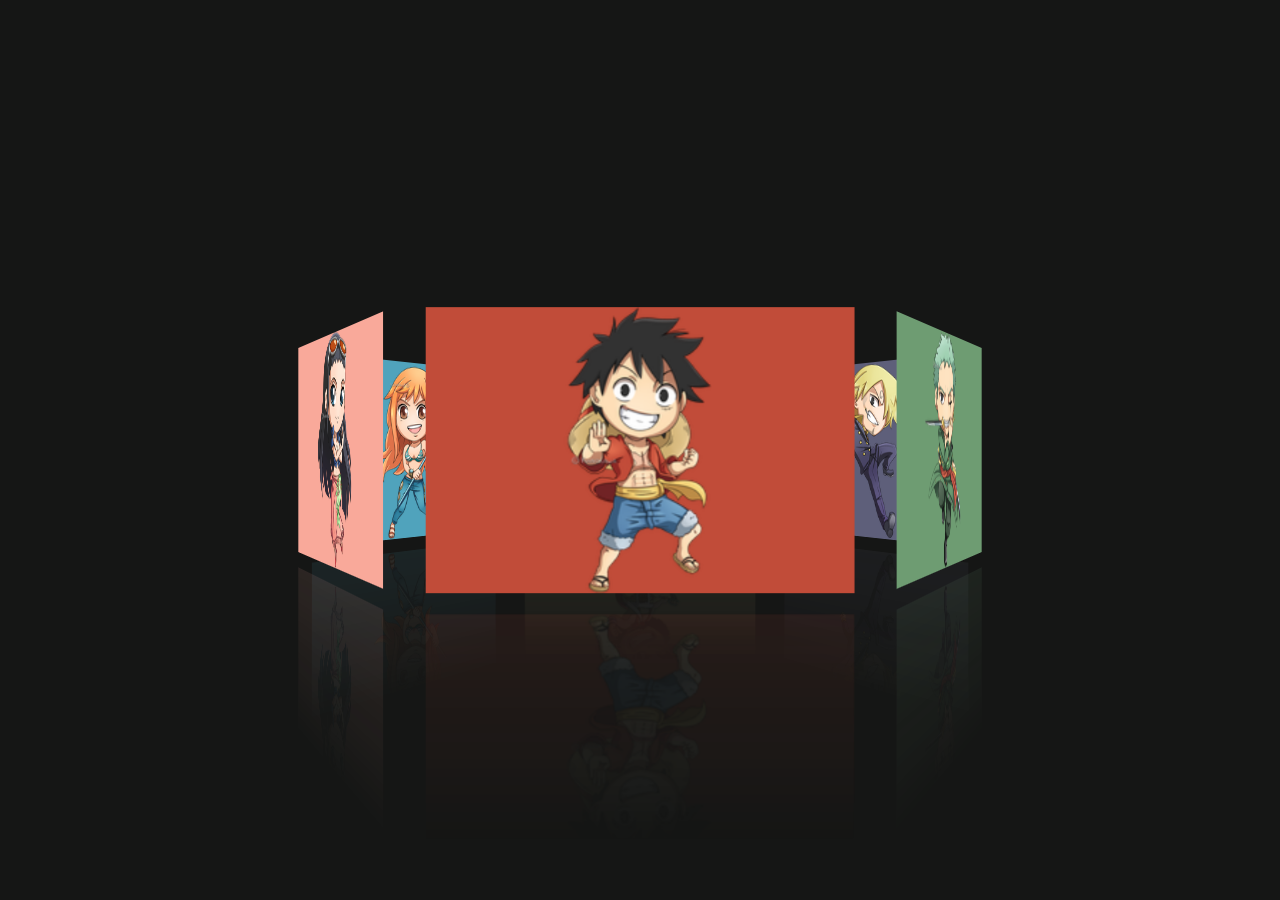
<file: 3D卡片旋转效果/index.html>
<!DOCTYPE html>
<html lang="zh-CN">
	<head>
		<meta charset="UTF-8" />
		<meta name="viewport" content="width=device-width, initial-scale=1.0" />
		<title>HTML+CSS 3D旋转木马效果</title>
		<link rel="stylesheet" href="css/index.css" />
	</head>
	<body>
		<section>
			<div><img src="images/1.png" alt="" /></div>
			<div><img src="images/2.png" alt="" /></div>
			<div><img src="images/3.png" alt="" /></div>
			<div><img src="images/4.png" alt="" /></div>
			<div><img src="images/5.png" alt="" /></div>
			<div><img src="images/6.png" alt="" /></div>
		</section>
	</body>
</html>
</file>
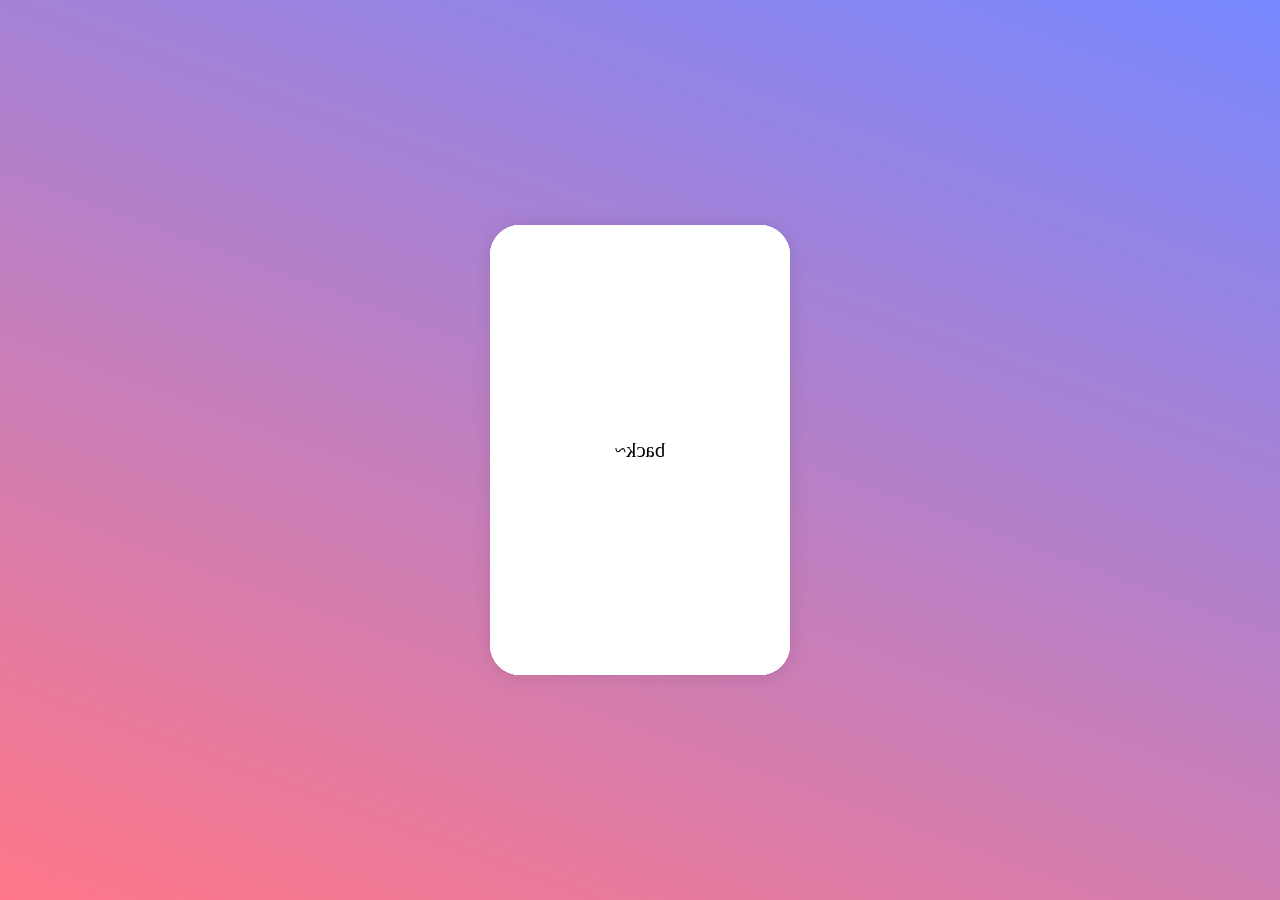
<file: 3D旋转卡片切换/index.html>
<!DOCTYPE html>
<html lang="zh-CN">
	<head>
		<meta charset="UTF-8" />
		<meta name="viewport" content="width=device-width, initial-scale=1.0" />
		<title>HTML+CSS 旋转卡片</title>
		<link rel="stylesheet" href="css/index.css" />
	</head>
	<body>
		<div class="card">
			<!-- 正面卡片 -->
			<div class="front">
				<p>font~</p>
			</div>
			<!-- 背面卡片 -->
			<div class="back">
				<p>back~</p>
			</div>
		</div>
	</body>
</html>
</file>
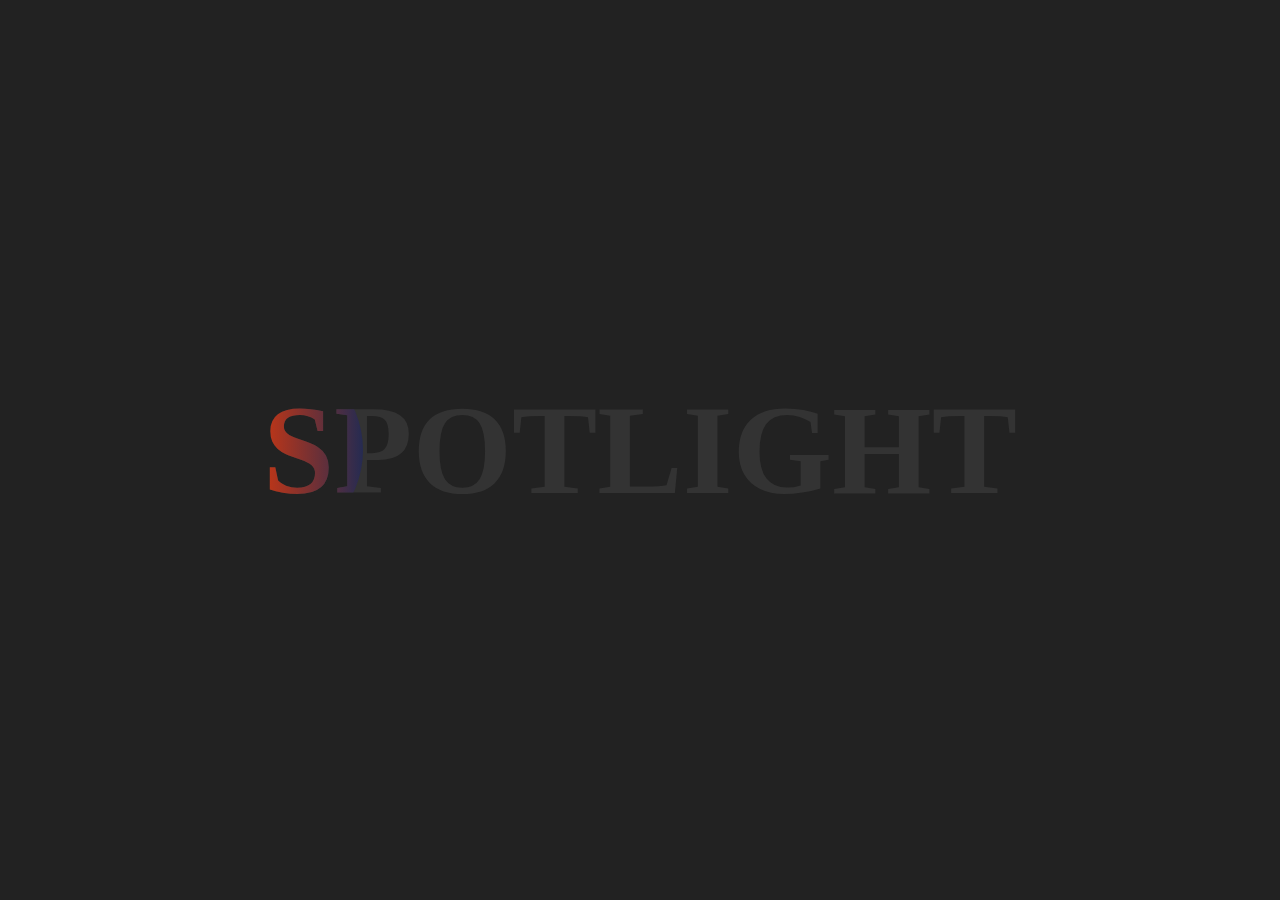
<file: 文字聚光灯效果/index.html>
<!DOCTYPE html>
<html lang="zh-CN">
  <head>
    <meta charset="UTF-8" />
    <meta name="viewport" content="width=device-width, initial-scale=1.0" />
    <title>HTML+CSS — 聚光灯</title>
    <link rel="stylesheet" href="css/index.css" />
  </head>
  <body>
    <h1>spotlight</h1>
  </body>
</html>
</file>
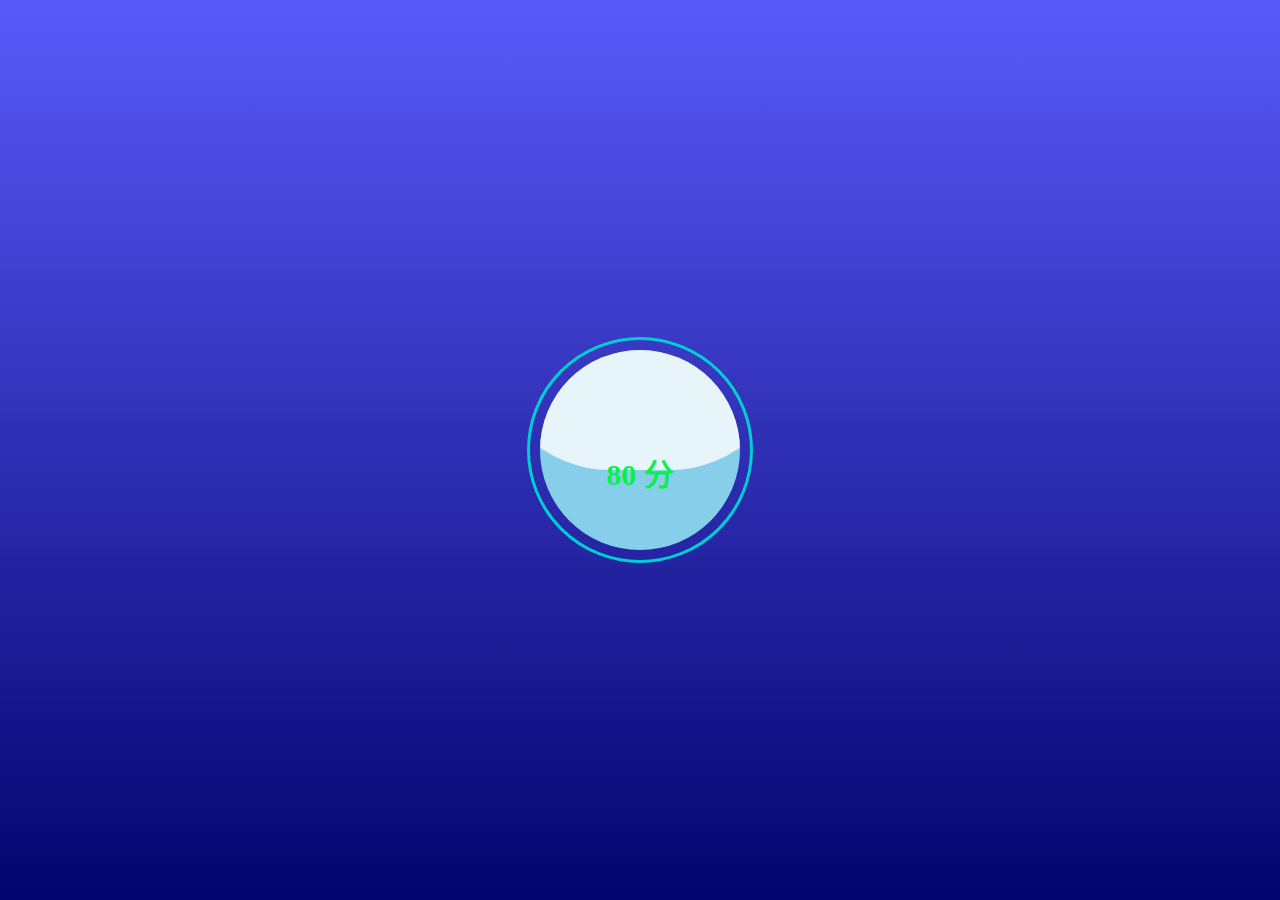
<file: 海洋球效果/index.html>
<!DOCTYPE html>
<html lang="zh-CN">
  <head>
    <meta charset="UTF-8" />
    <meta name="viewport" content="width=device-width, initial-scale=1.0" />
    <title>HTML+CSS 海洋球</title>
    <link rel="stylesheet" href="css/index.css" />
  </head>
  <body>
    <div class="container">
      <div class="mave">
        <!-- <b class="b">
              80 分
        </b> -->
      </div>
    </div>
  </body>
</html>
</file>
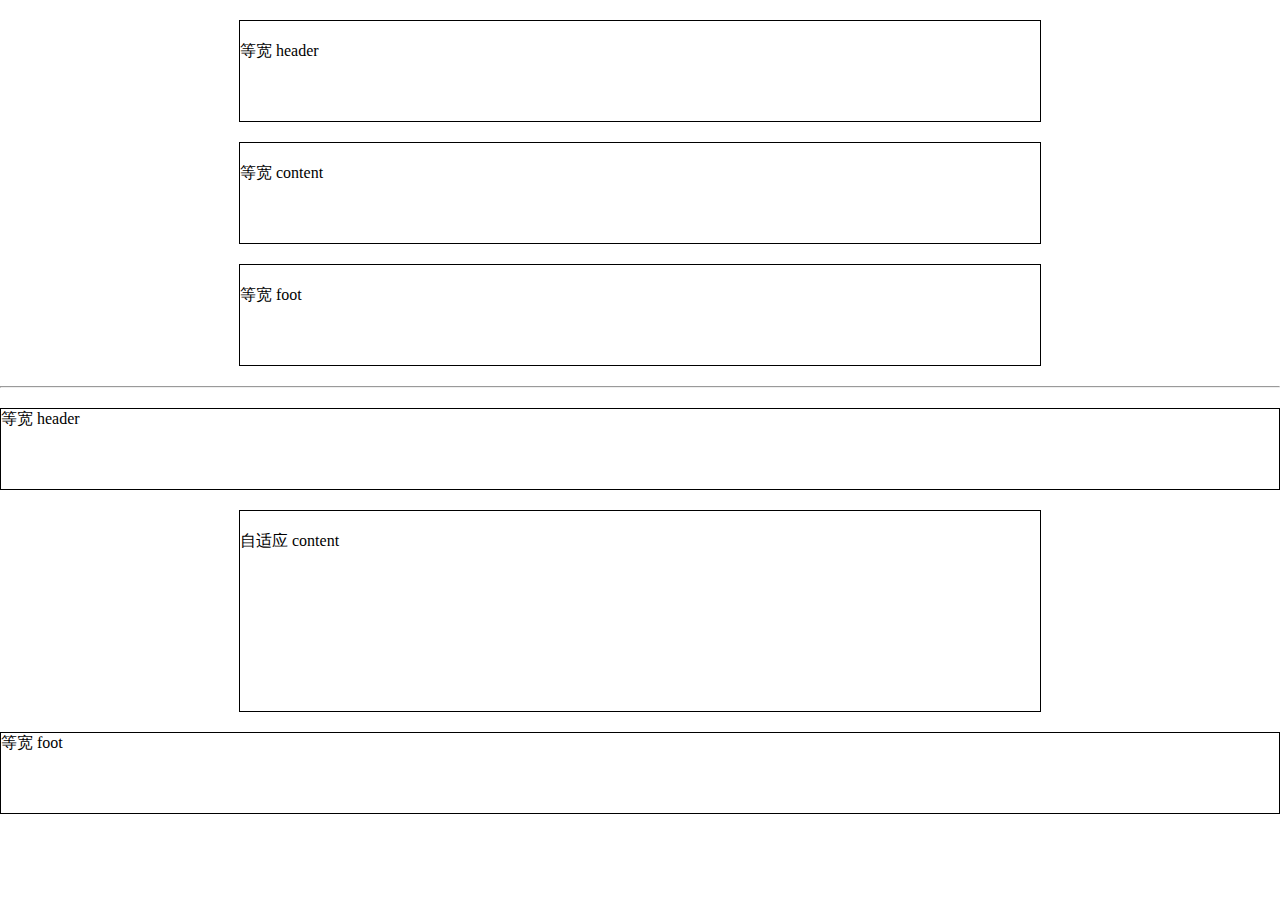
<file: CSS常用布局/单列布局/index.html>
<!DOCTYPE html>
<html lang="en">

<head>
    <meta charset="UTF-8">
    <meta name="viewport" content="width=device-width, initial-scale=1.0">
    <link rel="stylesheet" href="./index.css" />
    <title>Document</title>
</head>

<body>
<div>
    <div class="header">
       等宽 header
    </div>
    <div class="content">
        等宽 content
    </div>
    <div class="foot">
        等宽 foot
    </div>
</div>
<hr/>
<div>
    <div class="header1">
        等宽 header
     </div>
     <div class="content1">
         自适应 content
     </div>
     <div class="foot1">
         等宽 foot
     </div>
</div>


</body>

</html>
</file>
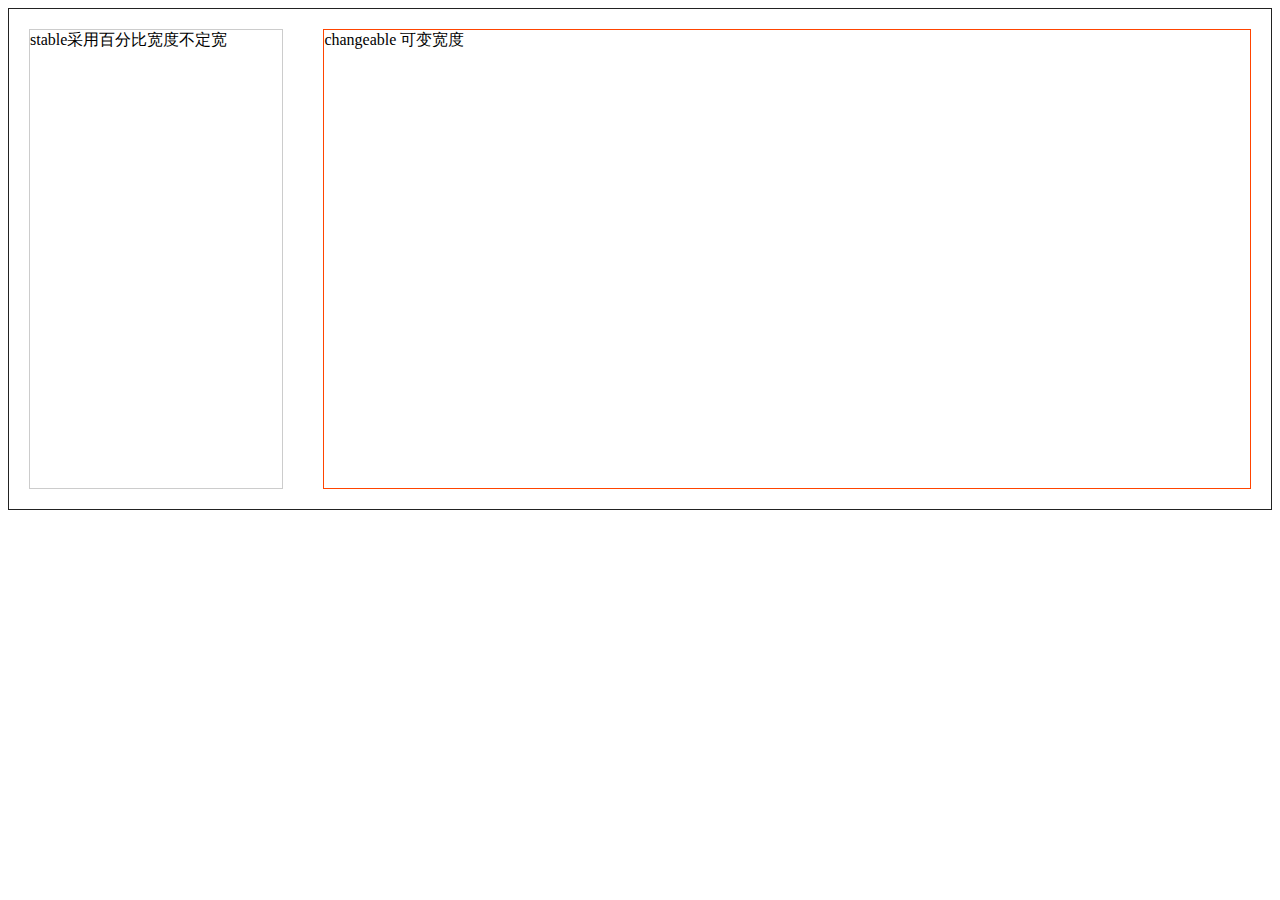
<file: CSS常用布局/两列自适应布局/左侧不定宽/index.html>
<!DOCTYPE html>  
<html>  
<head>  
<meta charset="utf-8">  
<style>  
.parent{
  height:500px;  
  border:1px solid #222;  
  display:flex;/*设为伸缩容器*/  
}  
.stable{  
  width: 20%;
  border:1px solid  #ccc;  
  margin:20px;  
}  
.change{  
  flex:1;/*这里设置为占比1，填充满剩余空间*/  
  border:1px solid #ff4400;  
  margin:20px;  
}  
</style>  
</head>  
<body>  
  <div class="parent">  
    <div class="stable">stable采用百分比宽度不定宽</div>  
    <div class="change">changeable 可变宽度</div>  
  </div>  
</body>  
</html>
</file>
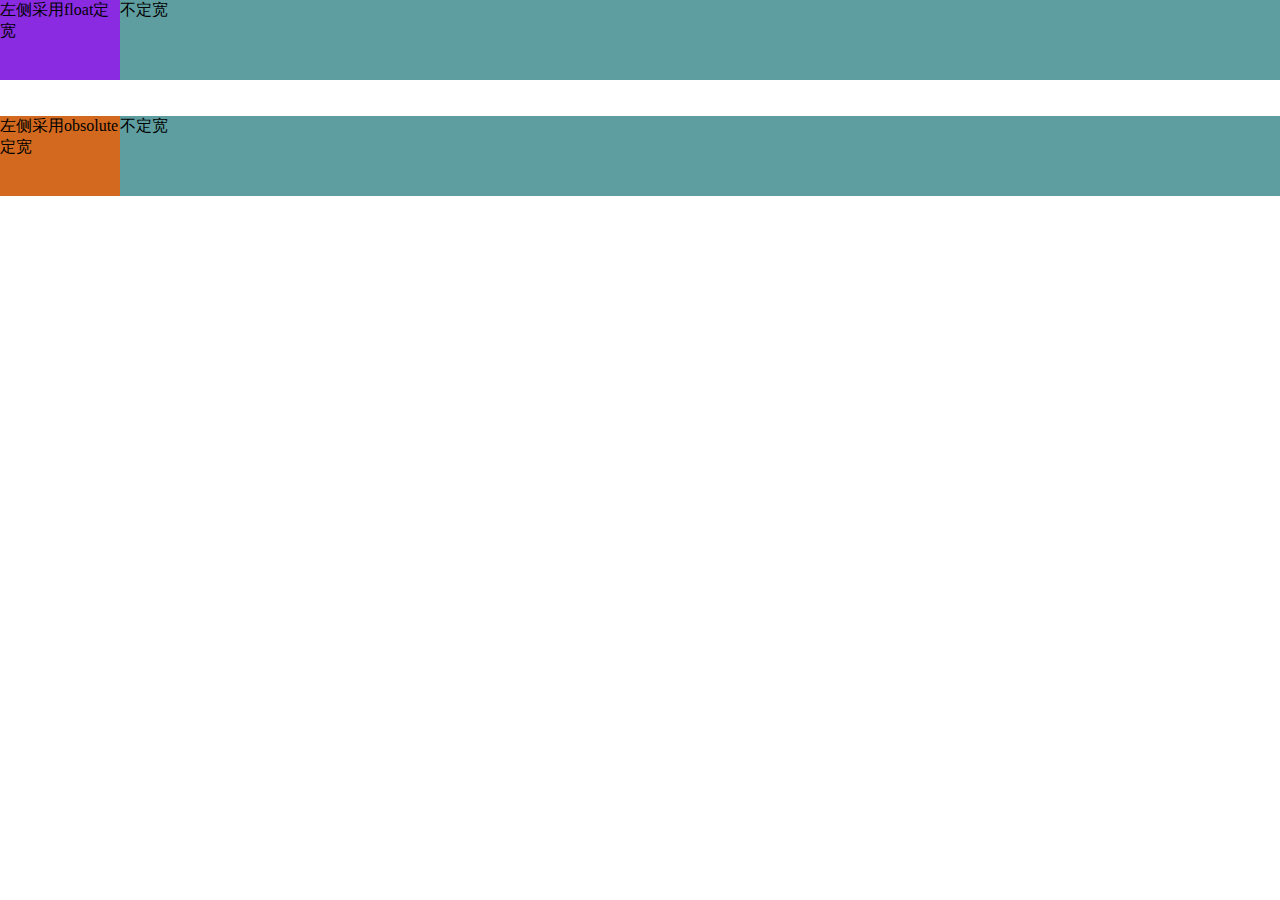
<file: CSS常用布局/两列自适应布局/左侧定宽/index.html>
<!DOCTYPE html>
<html lang="en">
<head>
    <meta charset="UTF-8">
    <meta name="viewport" content="width=device-width, initial-scale=1.0">
    <link rel="stylesheet" href="./index.css" />
    <title>Document</title>
</head>
<body>
   <div class="float-left">左侧采用float定宽</div>
   <div class="content">不定宽</div>
   <br/>
   <br/>
   <div style="position: relative;">
    <div class="obsolute">左侧采用obsolute定宽</div>
    <div class="content">不定宽</div>
   </div>

</body>
</html>
</file>
<file: 3D卡片旋转效果/css/index.css>
* {
	/* 初始化 取消页面的内外边距 */
	padding: 0;
	margin: 0;
}
body {
	/* 弹性布局 让页面元素水平+垂直居中 */
	display: flex;
	justify-content: center;
	align-items: center;
	/* 让页面始终占浏览器总高 */
	height: 100vh;
	background-color: #151615;
	/* 视距 让元素看起来更有3D效果 */
	perspective: 1000px;
-webkit-perspective: 1000px; /* Safari 和 Chrome */
}
section {
	/* 相对定位 */
	position: relative;
	width: 300px;
	height: 200px;
	/* 鼠标放到元素上变成小手 */
	cursor: pointer;
	/* 让子元素保留其3D位置 */
	transform-style: preserve-3d;
	/* 动画 名称 时长 linear 是匀速 播放 infinite 是无限次播放 */
	animation: rotate 16s linear infinite;
}
section div {
	/* 绝对定位 */
	position: absolute;
	left: 0;
	top: 0;
	width: 100%;
	height: 100%;
	text-align: center;
	/* 设置元素的倒影效果 below 是倒影效果在元素下方 15px 是元素和倒影的距离 后面的属性和背景渐变色是一个属性 设置了一个从下到上由背景透明色过渡到设置了不透明度的白色 */
	-webkit-box-reflect: below 15px -webkit-linear-gradient(transparent 20%, rgba(8, 48, 228, 0.1));
}
section div:nth-child(1) {
	transform: translateZ(300px);
	background-color: #c14c39;
}
section div:nth-child(2) {
	transform: rotateY(60deg) translateZ(300px);
	background-color: #6e9c72;
}
section div:nth-child(3) {
	transform: rotateY(120deg) translateZ(300px);
	background-color: #5e5f7a;
}
section div:nth-child(4) {
	transform: rotateY(180deg) translateZ(300px);
	background-color: #f5eb98;
}
section div:nth-child(5) {
	transform: rotateY(240deg) translateZ(300px);
	background-color: #50a3bc;
}
section div:nth-child(6) {
	transform: rotateY(300deg) translateZ(300px);
	background-color: #f9a99a;
}
/* 先定义旋转动画 */
@keyframes rotate {
	0% {
		transform: rotateY(0);
	}
	100% {
		transform: rotateY(360deg);
	}
}
</file>
<file: 3D旋转卡片切换/css/index.css>
* {
	padding: 0;
	margin: 0;
}
body {
	/* 弹性布局 让页面元素垂直+水平居中 */
	display: flex;
	justify-content: center;
	align-items: center;
	/* 让页面始终占浏览器总高 */
	height: 100vh;
	/* 背景渐变色 */
	background-image: linear-gradient(200deg, #78f, #f78);
	/* 这里现在我们动画看起来硬生生的，没有任何的立体感 所以我们需要添加这个属性来增加卡片旋转的立体感 当然值越小 立体感就会越明显 立体感最明显的地方就是近小远大 这个是的意思就是设置视距 相当于你的眼睛离一个东西的距离 当这个东西离你的眼睛越近 那么这个东西就会越大 这期的很多知识点可能小伙伴看的不是特别明白 所以小伙伴们如果有什么不懂得就在评论区给我留言 我会一一为大家解答  录声音不太方便 就只能以文字的形式来为大家解答了  谢谢大家的支持 最后不要忘了三连*/
	perspective: 1000px;
}
.card {
	/* 相对定位 */
	position: relative;
	width: 300px;
	height: 450px;
	/* 圆角属性 */
	border-radius: 30px;
	/* 鼠标放到元素上呈现小手的形状 */
	cursor: pointer;
	background-color: #fff;
	/* 盒子阴影 */
	box-shadow: 1px 1px 20px rgba(0, 0, 0, 0.1);
	/* 给父元素 加一个3D盒子属性 那么子元素就到背面了 这个属性是加到父元素上 但是影响的是子元素 */
	transform-style: preserve-3d;
	animation: rotate-reverse 1.5s cubic-bezier(0.66, -0.47, 0.33, 1.5) forwards;
}
.card:hover {
	/* 动画 名称 时长 第三个属性是贝塞尔曲线 我们可以自定义动画的运动轨迹 让动画的运动轨迹有了很多种可能 第四个属性是当我们的动画完成是的状态 一般动画完成之后就回到了0%的状态 默认值是backwards 当我们给属性值是forwards的时候那么当动画到100%的时候就会停下来 不会再回到0% */
	animation: rotate 1.2s cubic-bezier(0.66, -0.47, 0.33, 1.5) forwards;
}
.front,
.back {
	display: flex;
	/* 弹性布局 让元素垂直陈列 */
	flex-direction: column;
	/* 现在子元素垂直陈列 那么就是让子元素 水平居中 */
	align-items: center;
	/* 平均分配高度给每一个子元素 */
	justify-content: space-around;
	/* 绝对定位  子元素是绝对定位 父元素需要相对定位 */
	position: absolute;
	top: 0;
	left: 0;
	width: 100%;
	height: 100%;
	/* 1em = 16px */
	font-size: 1.3em;
	border-radius: 30px;
	background-color: #fff;
}
.back {
	/* 因为背面卡片要到后面去所以我们给背面卡片加一个沿Y轴旋转180度的属性 这里面我们可以看到是旋转了但是没有到后面 原因就是父盒子现在不是3D盒子 而是一个2D盒子 所以我们必须让父元素变成3D盒子 */
	transform: rotateY(180deg);
}
/* 下面我们定义一下翻转动画 */
@keyframes rotate {
	0% {
		transform: rotateY(0);
	}
	100% {
		transform: rotateY(180deg);
	}
}

@keyframes rotate-reverse {
	0% {
		transform: rotateY(180deg);
	}
	100% {
		transform: rotateY(0);
	}
}
</file>
<file: 文字聚光灯效果/css/index.css>
*{
    padding: 0;
    margin: 0;
}
body{
    display: flex;
    justify-content: center;
    align-items: center;
    height: 100vh;
    background-color: #222222;
}
h1{
    position: relative;
    /* 文字大写 */
    text-transform: uppercase;
    color: #333333;
    /* 1rem=16px */
    font-size: 8rem;
}
h1::after{
    content: 'spotlight';
    position: absolute;
    top: 0;
    left: 0;
    /* 文字透明色 */
    color: transparent;
    background-image: linear-gradient(to right,
    #c23616,#192a56,#00d2d3,yellow,
    #6d214f,#2e86de,#4cd137,#e84118);
    /* 背景绘制区域 当值为text 的时候 代表设置了文字的镂空效果 但是前提必须是文字颜色为透明色 */
    background-clip: text;
    /* 谷歌浏览器的私有属性 */
    -webkit-background-clip: text;
    /* 利用裁切来创建元素的可显示区域 circle表示创建了圆形 100px表示圆形的直径,0%和50%表示圆形的圆心 圆形的直径和圆形的圆心利用at关键字隔开 */
    clip-path: circle(100px at 0% 50%);
    /* 动画  名称 时长 infinite 表示无限次播放 */
    animation: move 5s infinite;
}
/* 下面设置圆形移动效果 */
@keyframes move{
    0%{
        clip-path: circle(100px at 0% 50%);
    }
    50%{
        clip-path: circle(100px at 100% 50%);
    }
    100%{
        clip-path: circle(100px at 0% 50%);
    }
}
</file>
<file: 海洋球效果/css/index.css>
* {
    padding: 0;
    margin: 0;
}

body {
    display: flex;
    justify-content: center;
    align-items: center;
    height: 100vh;
    background-image: linear-gradient(rgb(90, 90, 250), rgb(3, 3, 110));
}

.container{
    border-radius: 50%;
}
.mave {
    width: 200px;
    height: 200px;
    border-radius: 50%;
}

.container {
    border: 3px solid darkturquoise;
    padding: 10px;
}

.mave {
    position: relative;
    background-color: skyblue;
    overflow: hidden;
}

.mave::before {
    content: '';
    position: absolute;
    top: 0;
    left: 50%;
    width: 300px;
    height: 300px;
    /* 背景颜色 a表示背景颜色的不透明度 */
    background-color: rgba(255, 255, 255, .8);
    border-radius: 40%;
    /* 可以快速让元素垂直+水平居中 -50%表示了让元素向左移动父元素宽度的一半，-60%代表让元素向上移动父元素的高度的60%，css3
    的新属性，使用起来非常方便，不用考虑父元素的高度和宽度，若要使用maigin的话就要考虑父元素的高度和宽度，还要计算出元素移动的大小位置 */
    transform: translate(-50%, -60%);
    /* 动画   名称 时长 linear 表示匀速运动  infinite 表示无限次播放 */
    animation: mave 5s linear infinite;
}

.mave::after {
    content: '80 分';
    position: absolute;
    top: 100px;
    left: 50%;
    /* 文字大写 */
    text-transform: uppercase;
    color: rgb(9, 240, 78);
    font-weight: 700;
    transform: translate(-50%, 0);
    font-size: 30px;
}

/* 下面定义水波纹效果 */
@keyframes mave {
    100% {
        /* 这个属性是旋转度数 360deg就表示旋转360度 考虑到要沿着中心的旋转 所以translate属性也要添加进来*/
        transform: translate(-50%, -60%) rotate(360deg);
    }
}
</file>
<file: CSS常用布局/单列布局/index.css>
*{
    margin: 0;
    padding: 0;
}

.header ,.content, .foot{
    margin:0 auto;
    margin-top: 20px;
    margin-bottom: 20px;
    min-width: 200px;
    max-width: 800px;
    padding-top: 20px;
    height: 80px;
    border: 1px solid black;

}

.header1, .foot1{
     border: 1px solid black;
    height: 80px;
    margin-top: 20px;
    margin-bottom: 20px;
}
.content1{
    height: 180px;
    padding-top: 20px;
    margin:0 auto;
    margin-top: 20px;
    margin-bottom: 20px;
    min-width: 200px;
    max-width: 800px;
    border: 1px solid black;
}
</file>
<file: CSS常用布局/两列自适应布局/左侧定宽/index.css>
*{
    padding: 0;
    margin: 0;
}
.float-left{
    float: left;
    height: 80px;
    width: 120px;
    background-color: blueviolet;
}
.content{
    margin-left: 120px;
    height: 80px;
    background-color: cadetblue;
}
.obsolute{
    height: 80px;
    width: 120px;
    position: absolute;
    top:0;
    left:0;
    background-color: chocolate;
}
</file>
